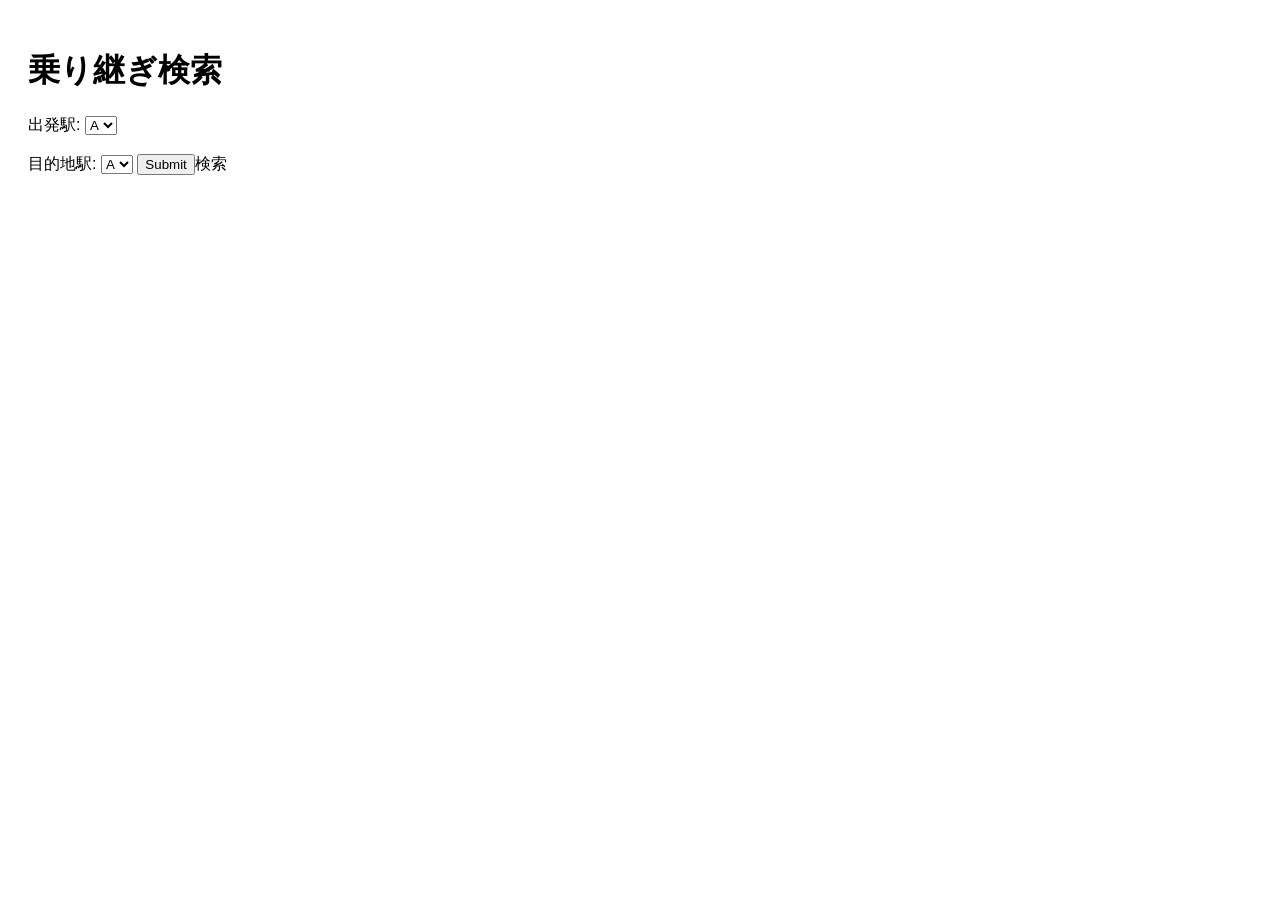
<file: Announcement2/public/index.html>
<!DOCTYPE html>
<html lang="ja">
<head>
  <meta charset="UTF-8">
  <title>乗り継ぎ検索</title>
  <style>
    body { font-family: sans-serif; padding: 20px; }
    .route { margin-bottom: 20px; }
  </style>
</head>
<body>
  <h1>乗り継ぎ検索</h1>
  <form id="routeForm">
    <label>出発駅:
      <select name="startStation" id="startStation">
        <option value="A">A</option>
        <option value="B">B</option>
        <option value="C">C</option>
        <option value="D">D</option>
        <option value="E">E</option>
      </select>
    </label>
    <br><br>
    <label>目的地駅:
      <select name="endStation" id="endStation">
        <option value="A">A</option>
        <option value="B">B</option>
        <option value="C">C</option>
        <option value="D">D</option>
        <option value="E">E</option>
      </select>
    <input type="submit">検索</input>
  </form>

  <div id="results"></div>

  <script>
    document.getElementById('routeForm').addEventListener('submit', function (e) {
      e.preventDefault();
      const start = document.getElementById('startStation').value;
      const end = document.getElementById('endStation').value;

      fetch('/find-routes', {
        method: 'POST',
        headers: { 'Content-Type': 'application/x-www-form-urlencoded' },
        body: `startStation=${start}&endStation=${end}`
      })
      .then(res => res.json())
      .then(routes => {
        const results = document.getElementById('results');
        results.innerHTML = '';
        routes.forEach((route, i) => {
          const div = document.createElement('div');
          div.className = 'route';
          div.innerHTML = `<h3>ルート ${i + 1}</h3>` + route.map(step =>
            `<p>${step.time} - ${step.train} - ${step.station}</p>`
          ).join('');
          results.appendChild(div);
        });
      });
    });
  </script>
</body>
</html>
</file>
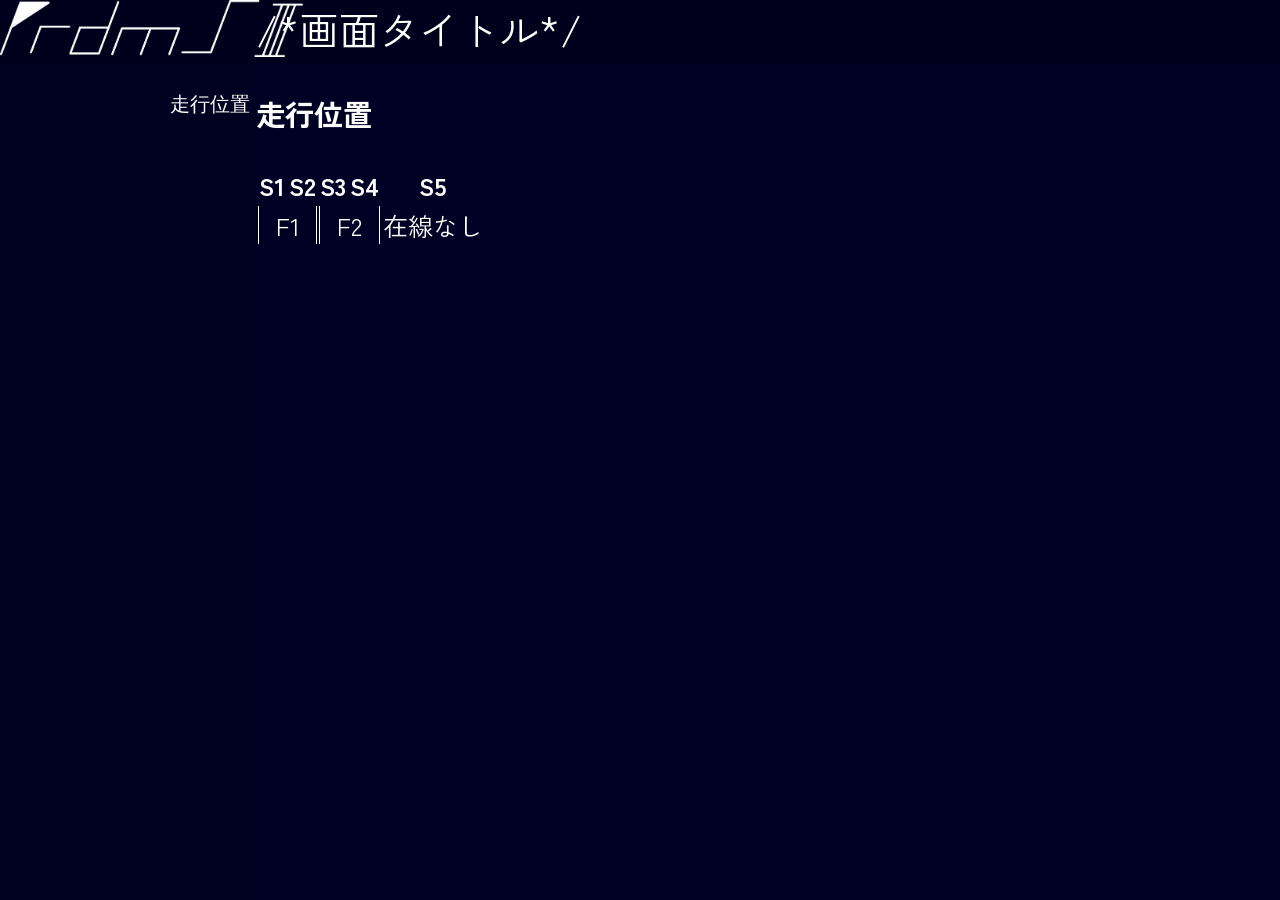
<file: Server/HTTP/index.html>
<!DOCTYPE html>
<html>
    <head>
        <link rel="preconnect" href="https://fonts.googleapis.com">
        <link rel="preconnect" href="https://fonts.gstatic.com" crossorigin>
        <link href="https://fonts.googleapis.com/css2?family=Zen+Kaku+Gothic+New&display=swap" rel="stylesheet">
    </head>
    <body>
        <div id="Logo_Parent"><img src="./Logo_light.png" id="Logo"></div>
        <div id="left_panel">
            <button class="lp_child">走行位置</button><br>
        </div>
        <div id="header_panel">/*画面タイトル*/</div>
        <div id="main_panel">
            <h3 id="State">走行位置</h3>
            <div id="State_disp"></div>
        </div>
        <script>
            //走行位置表示プログラム
            function createHtmlTable(sections, formations) {
                let tableHTML = "<table class='Statetable'>\n";

                // ヘッダー行の作成
                tableHTML += "  <tr>\n";
                sections.forEach(section => {
                    tableHTML += `    <th class='.Statedisp_tr1'>${section}</th>\n`;
                });
                tableHTML += "  </tr>\n";

                // フォーメーションの処理
                const formationMap = new Map(formations.map(f => [f[0], f[1]]));
                const sectionFormationMap = new Map();

                for (const [formation, sectionList] of formationMap) {
                    sectionList.forEach(section => {
                    if (sectionFormationMap.has(section)) {
                        sectionFormationMap.get(section).push(formation);
                    } else {
                        sectionFormationMap.set(section, [formation]);
                    }
                    });
                }

                tableHTML += "  <tr>\n";
                let i = 0;
                while (i < sections.length) {
                    const currentSection = sections[i];
                    const formationsInSection = sectionFormationMap.get(currentSection) || [];

                    if (formationsInSection.length > 0) {
                    let j = i;
                    const linkedFormations = new Set(formationsInSection);
                    let colspan = 1;

                    // 隣接するセクションで同じフォーメーションを持つものを結合
                    while (j + 1 < sections.length) {
                        const nextSection = sections[j + 1];
                        const nextSectionFormations = sectionFormationMap.get(nextSection) || [];
                        const allFormationsPresent = formationsInSection.every(f => nextSectionFormations.includes(f));

                        if (allFormationsPresent && nextSectionFormations.length > 0) {
                        formationsInSection.forEach(f => linkedFormations.add(f));
                        colspan++;
                        j++;
                        } else {
                        break;
                        }
                    }

                    const formationLabel = Array.from(linkedFormations).sort().join(",");
                    tableHTML += `    <td colspan="${colspan}" class="Statedisp_td1">${formationLabel}</td>\n`;
                    i = j + 1;
                    } else {
                    tableHTML += `    <td>在線なし</td>\n`;
                    i++;
                    }
                }
                tableHTML += "  </tr>\n";

                tableHTML += "</table>";
                return tableHTML;
                }

                const sections = ["S1", "S2", "S3", "S4", "S5"];
                const formations = [
                ["F1", ["S1", "S2"]],
                ["F2", ["S3", "S4"]]
                ];

                const htmlTable = createHtmlTable(sections, formations);
                document.getElementById("State_disp").innerHTML = htmlTable;
        </script>
        <style>
            body{
                display: grid;
                grid-template-columns: 20vw 1fr;
                grid-template-rows: 7vh 1fr;
                color: white;
                background-color: #000025;
                margin: 0;
                font-family: "Zen Kaku Gothic New";
                font-size: 25px;
            }
            #Logo_Parent{
                grid-row: 1;
                grid-column: 1;
                background-color: rgba(0,0,0,0.25);
            }
            #Logo{
                height: 90%;
                width: auto;
                filter: invert();
            }
            #left_panel {
                grid-row: 2;
                grid-column: 1;
                background-color: rgba(0,0,0,0.125);
                height: 93vh;
                width: 20vw;
            }
            #header_panel {
                grid-row: 1;
                grid-column: 2;
                background-color: rgba(0,0,0,0.25);
                font-size: 40px;
            }
            #main_panel {
                grid-row: 2;
                grid-column: 2;
            }
            .lp_child {
                width: 100%;
                height: 10%;
                appearance: none;
                background-color: transparent;
                border: none;
                color: white;
                text-align: right;
                font-size: 20px;
            }
            #State_disp {
                overflow-x: auto; 
            }
            .StateTable {
                font-size: 20px;
            }
            .Statedisp_td1 {
                text-align: center;
                border-left: 1px solid white;
                border-right: 1px solid white;
            }
            .Statedisp_tr1 {
                border-left: 1px solid white;
                border-right: 1px solid white;
            }
        </style>
    </body>
</html>
</file>
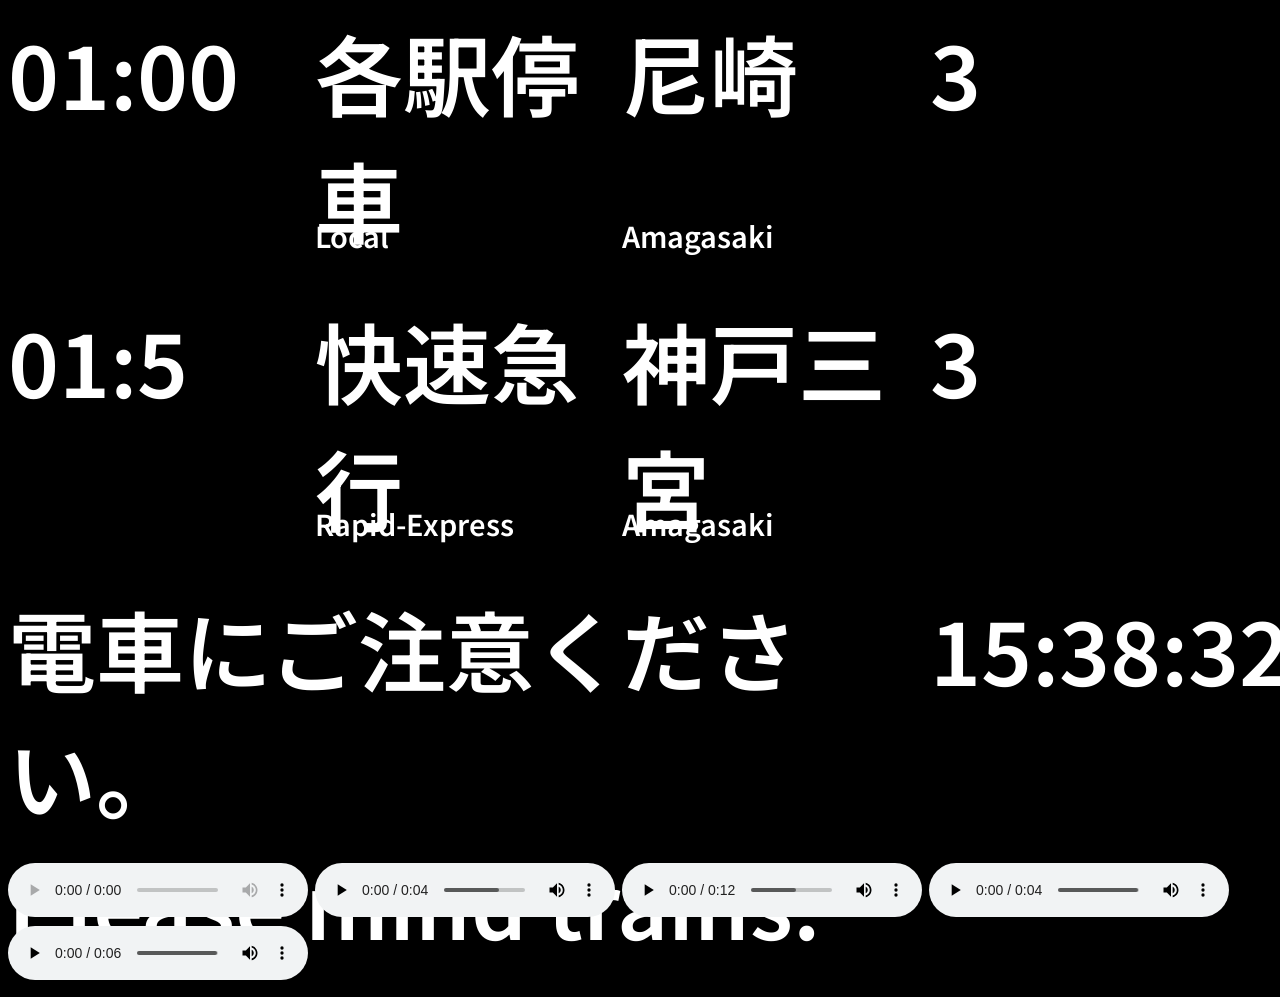
<file: Announcement_Display/Projects/Display.html>
<!DOCTYPE html>
<html>
    <head>
        <meta charset="utf-8">
        <title>発車標</title>
        <link rel="preconnect" href="https://fonts.googleapis.com">
        <link rel="preconnect" href="https://fonts.gstatic.com" crossorigin>
        <link href="https://fonts.googleapis.com/css2?family=Noto+Sans+JP:wght@100..900&display=swap" rel="stylesheet">
        <link href="./Display.css" rel="stylesheet">
    </head>
    <body>
        <div class="parent">
            <div class="Time1 Time First">12:34</div>
            <div class="Type_J1 Type_J First">区間準急</div>
            <div class="Type_E1 Type_E First">Suburban-Semi-Express</div>
            <div class="Direction_J1 Direction_J First">大阪難波</div>
            <div class="Direction_E1 Direction_E First">Osaka-Namba</div>
            <div class="Track1 Track First">23</div>

            <div class="Time2 Time Second">12:34</div>
            <div class="Type_J2 Type_J Second">快速急行</div>
            <div class="Type_E2 Type_E Second">Rapid-Express</div>
            <div class="Direction_J2 Direction_J Second">神戸三宮</div>
            <div class="Direction_E2 Direction_E Second">Kobe-Sannomiya</div>
            <div class="Track2 Track Second">23</div>

            <div class="Attention">電車にご注意ください。<br>Please mind trains.</div>

            <div class="NowClock" id="ClockArea">00:00</div>
        </div>
        <audio id="Notice" controls src=""></audio>
        <audio src="./Sounds/Special/Notice.mp3" id="Audio_notice" loop="false" controls></audio>
        <audio src="./Sounds/Special/Approach.wav" id="Audio_Approach" loop="false" controls></audio>
        <audio src="./Sounds/Special/Arrive.wav" id="Audio_Arrive" loop="false" controls></audio>
        <audio src="./Sounds/Special/Pass.wav" id="Audio_Pass" loop="false" controls></audio>
        <script>
            let Count = 0;
            const TrainList = [
                //[時刻,種別,種別(E),行先,行先(E),のりば,編成]
                [3600000,"各駅停車","Local","尼崎","Amagasaki",3,6,0],
                [3900000,"快速急行","Rapid-Express","神戸三宮","Amagasaki",3,10,0],
                [4200000,"各駅停車","Local","尼崎","Amagasaki",3,4,0],
                [4500000,"区間準急","Suburban-Semi-Express","尼崎","Amagasaki",3,6,0],
                [4800000,"各駅停車","Local","尼崎","Amagasaki",3,4,0]
            ]
        </script>
        <script src="./Vclock.js"></script>
        <script src="./Interface.js"></script>
        <script src="./Announcement.js"></script>
    </body>
</html>
</file>
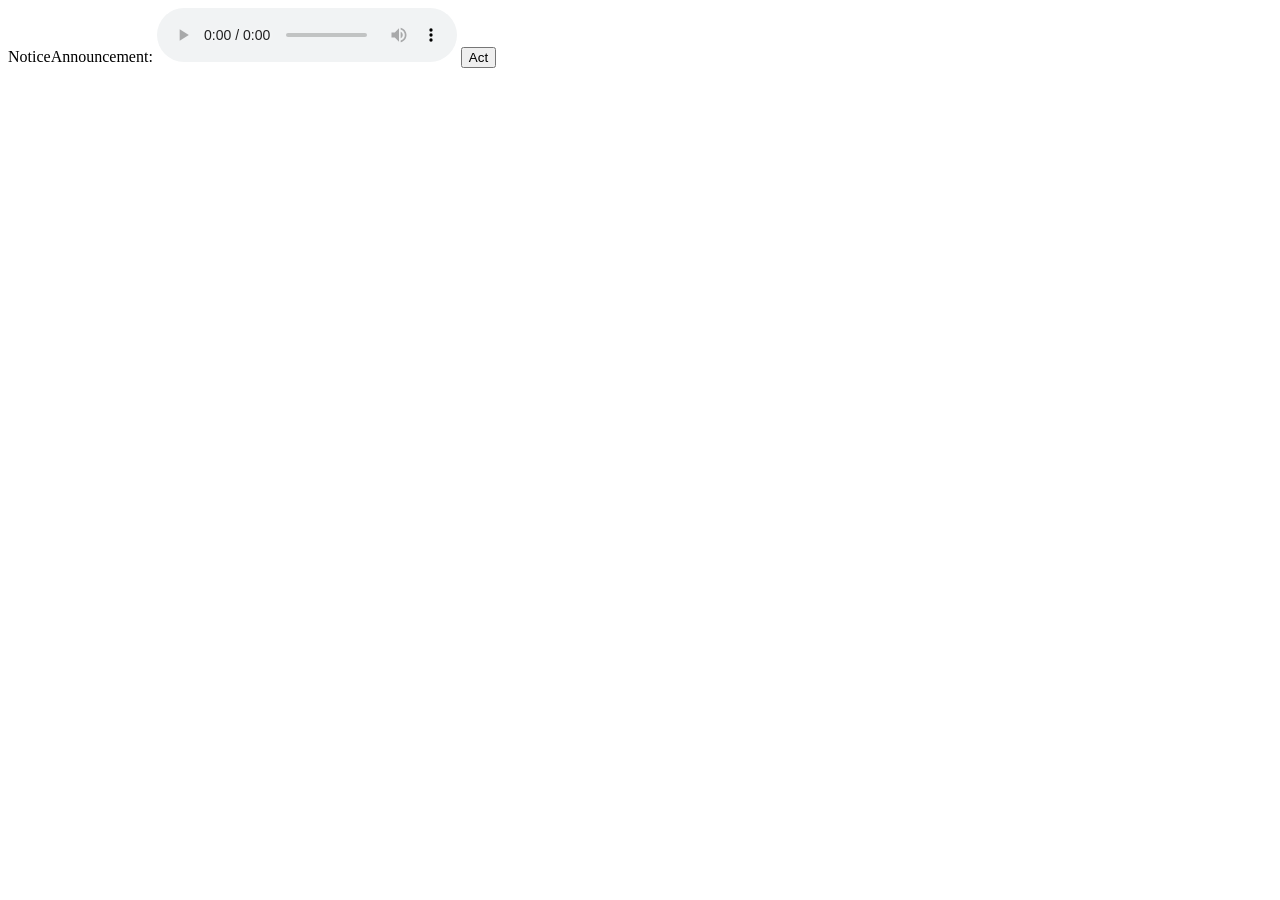
<file: Announcement_Display/Projects/Archives/NewDisplay.html>
<!DOCTYPE html>
<html>
    <head>
        <meta charset="utf-8">
        <title>発車標</title>
        <link rel="preconnect" href="https://fonts.googleapis.com">
        <link rel="preconnect" href="https://fonts.gstatic.com" crossorigin>
        <link href="https://fonts.googleapis.com/css2?family=Noto+Sans+JP:wght@100..900&display=swap" rel="stylesheet">
    </head>
    <body>
        <div>
            NoticeAnnouncement:
            <audio id="Notice" controls></audio>
            <button onclick="Act()">Act</button>
        </div>
        <script>
            //仮想時刻
            let Vclock = new Object();
            Vclock.settings = new Object();
            Vclock.settings.BeginTime = Date.parse("2025-02-15T21:30:00");
            Vclock.settings.Raito = 3;
            Vclock.get = function(){
                const Now = Date.now();
                return (Now - Vclock.settings.BeginTime - 32400)*Vclock.settings.Raito;
            }
            //音源読み込み
            const AudioURL = "./Sounds/";
            const DestinationArray = ["尼崎"];
            const TypeArray = ["快速急行"];
            let PlayArray = new Array();
            function NoticeAnnouncement(Track,Hour,Min,Type,Destination){
                let Audios = new Object();
                if(Track <= 40){
                    Audios.Track = AudioURL + "番乗り場に/" + Track + ".wav";
                }else{alert("Track Error");}
                if(Hour <= 60){
                    Audios.Hour = AudioURL + "時/" + Hour + ".wav";
                }else{alert("Hours Error");}
                if(Min <= 60){
                    Audios.Min = AudioURL + "分発/" + Min + ".wav";
                }else{alert("Minutes Error");}
                if(DestinationArray.indexOf(Destination) !== -1){
                    Audios.Destination = AudioURL + "ゆき/" + Destination + ".wav";
                }else{alert("Destination Error");}
                if(TypeArray.indexOf(Type) !== -1){
                    Audios.Type = AudioURL + "種別/" + Type + ".wav";
                }else{alert("Type Error");}
                const NoticeAnnouncementArray = [AudioURL + "Special/次に.wav",Audios.Track,AudioURL + "Special/参ります.wav",AudioURL + "Special/電車は.wav",Audios.Hour,Audios.Min,Audios.Destination,Audios.Type,AudioURL + "Special/です.wav"];
                for(i of NoticeAnnouncementArray){
                    PlayArray.push(i);
                }
            }
            function Act(){
                NoticeAnnouncement("1","11","22","快速急行","尼崎");
                let source = "";
            source = PlayArray.shift();
            document.getElementById("Notice").src = source;
            document.getElementById("Notice").play();
            setInterval(() => {
                if(document.getElementById("Notice").ended){
                    source =  PlayArray.shift();
                    document.getElementById("Notice").src = source;
                    document.getElementById("Notice").currentTime = 0;
                    document.getElementById("Notice").play();
                }
            }, 1);
            }
            setInterval(() => {
                const temp = new Date(Vclock.get())
                ClockField.innerText = (temp.getHours()-9 + (temp.getDay()*24)).toString().padStart( 2, '0') + ":" + temp.getMinutes().toString().padStart( 2, '0') + ":" + temp.getSeconds().toString().padStart( 2, '0');
            }, 100);
            function updateDisp(){
                const TheTrain = TrainList[Count];
                const Clock = new Date(TheTrain[0]);
                const TheTrain2 = TrainList[Count + 1];
                const Clock2 = new Date(TheTrain2[0])
                const dgebcn = function(i){return document.getElementsByClassName(i);}
                dgebcn("Time First")[0].innerText = (Clock.getHours()-9).toString().padStart( 2, '0') + ":" + Clock.getMinutes().toString().padStart( 2, '0');
                dgebcn("Type_J First")[0].innerText = TheTrain[1]
                dgebcn("Type_E First")[0].innerText = TheTrain[2]
                dgebcn("Direction_J First")[0].innerText = TheTrain[3]
                dgebcn("Direction_E First")[0].innerText = TheTrain[4]
                dgebcn("Track First")[0].innerText = TheTrain[5]
                dgebcn("Time Second")[0].innerText = (Clock2.getHours()-9).toString().padStart( 2, '0') + ":" + Clock2.getMinutes();
                dgebcn("Type_J Second")[0].innerText = TheTrain2[1]
                dgebcn("Type_E Second")[0].innerText = TheTrain2[2]
                dgebcn("Direction_J Second")[0].innerText = TheTrain2[3]
                dgebcn("Direction_E Second")[0].innerText = TheTrain2[4]
                dgebcn("Track Second")[0].innerText = TheTrain2[5]
            }
            updateDisp()
            setInterval(() => {
                if(TrainList[Count][0] < Vclock.get()){
                    Count += 1;
                    updateDisp();
                    document.getElementById("Audio_notice").currentTime = 0;
                    document.getElementById("Arrrive").currentTime = 0;
                    document.getElementById("Approach").currentTime = 0;
                    document.getElementById("Pass").currentTime = 0;
                }
                if(TrainList[Count][0] < Vclock.get()+180000 && TrainList[Count][7] == 0){
                    //予告
                    TrainList[Count][7] = 1;
                    document.getElementById("Audio_notice").play();
                    console.log("予告")
                }
                if(TrainList[Count][0] < Vclock.get()+130000 && TrainList[Count][7] == 1){
                    //予告
                    TrainList[Count][7] = 1;
                    //document.getElementById("Audio_notice").pause();
                    console.log("予告停止")
                }
                if(TrainList[Count][0] < Vclock.get()+30000 && TrainList[Count][7] == 1){
                    //接近放送
                    TrainList[Count][7] = 2;
                    //document.getElementById("Audio_notice").pause();
                    document.getElementById("Audio_Arrive").play();
                    console.log("接近")
                }
                if(TrainList[Count][0] < Vclock.get()+15000 && TrainList[Count][7] == 2){
                    //接近チャイム
                    TrainList[Count][7] = 3;
                    //document.getElementById("Audio_Arrive").pause();
                    document.getElementById("Audio_Approach").play();
                    console.log("接近2")
                }
                if(TrainList[Count][0] < Vclock.get()+5000 && TrainList[Count][7] == 3){
                    //発車チャイム
                    TrainList[Count][7] = 4;
                    document.getElementById("Audio_Approach").pause();
                    document.getElementById("Audio_Pass").play();
                    console.log("発車")
                }
            }, 100);
        </script>
    </body>
</html>
</file>
<file: Announcement_Display/Projects/Display.css>
body{
    font-family: "Noto Sans JP";
    font-weight: 600;
    color: white;
    background-color: black;
    font-size: 2em;
}
.parent {
display: grid;
grid-template-columns: repeat(4, 24vw);
grid-template-rows: 23vh 9vh 23vh 9vh 31vh;
grid-column-gap: 0px;
grid-row-gap: 0px;
}

.Time1 { grid-area: 1 / 1 / 3 / 2; }
.Type_J1 { grid-area: 1 / 2 / 2 / 3; }
.Type_E1 { grid-area: 2 / 2 / 3 / 3; }
.Direction_J1 { grid-area: 1 / 3 / 2 / 4; }
.Direction_E1 { grid-area: 2 / 3 / 3 / 4; }
.Track1 { grid-area: 1 / 4 / 3 / 5; }
.Time2 { grid-area: 3 / 1 / 5 / 2; }
.Type_J2 { grid-area: 3 / 2 / 4 / 3; }
.Type_E2 { grid-area: 4 / 2 / 5 / 3; }
.Direction_J2 { grid-area: 3 / 3 / 4 / 4; }
.Direction_E2 { grid-area: 4 / 3 / 5 / 4; }
.Track2 { grid-area: 3 / 4 / 5 / 5; }
.Attention { grid-area: 5 / 1 / 6 / 4; }
.marquee {grid-area: 5 / 1 / 6 / 4;}
.NowClock { grid-area: 5 / 4 / 6 / 5; }

.Time{
    font-size: 2.75em;
    vertical-align: middle;
}
.Type_J{
    font-size: 2.75em;
    vertical-align: middle;
}
.Type_E{
    font-size: 0.9em;
    vertical-align: middle;
}
.Direction_J{
    font-size: 2.75em;
    vertical-align: middle;
}
.Direction_E{
    font-size: 0.9em;
    vertical-align: middle;
}
.Track{
    font-size: 2.75em;
    vertical-align: middle;

}
.Attention{
    font-size: 2.75em;
}
.NowClock{
    font-size: 2.75em;
}
</file>
